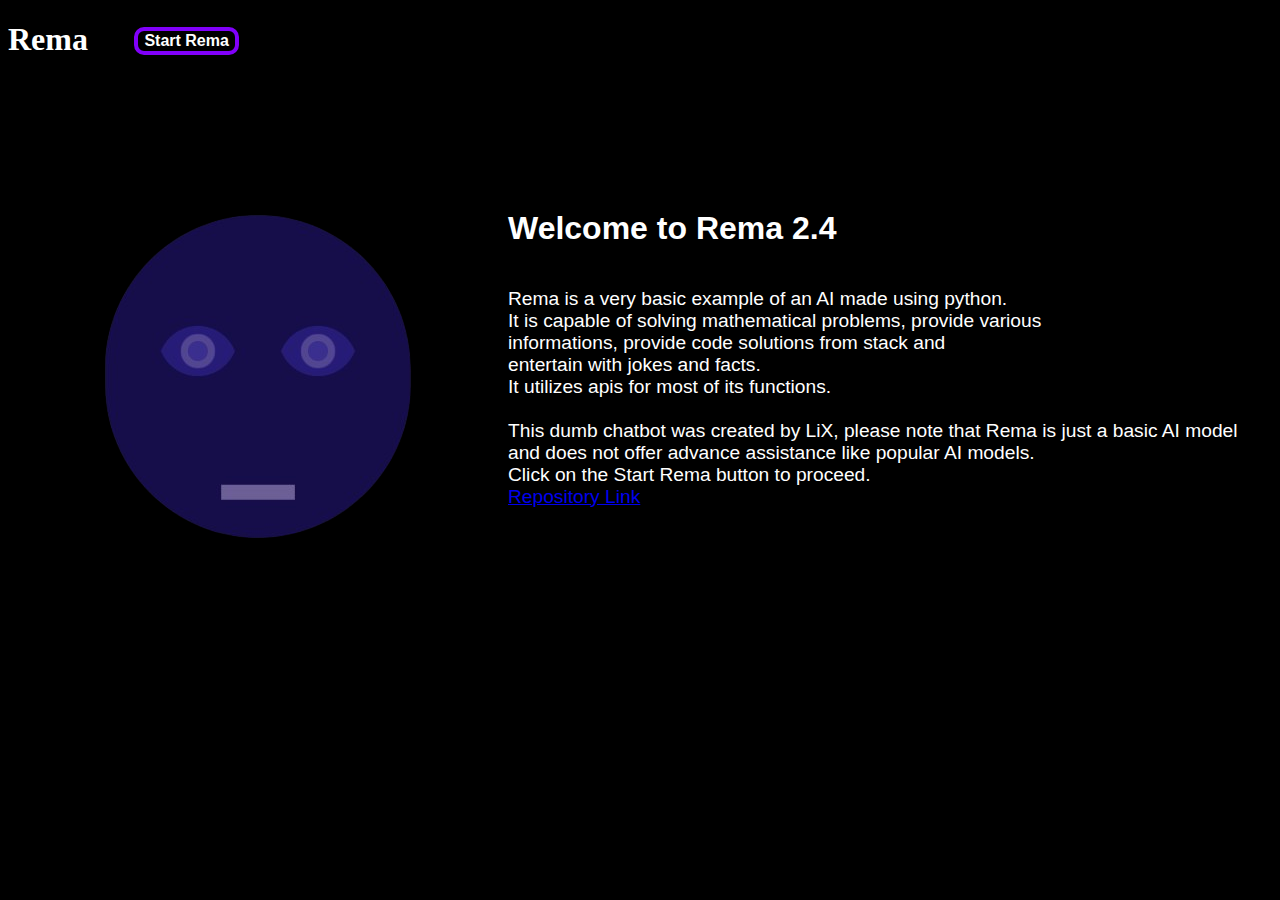
<file: index.html>
<!DOCTYPE html>
<html>
<head>
    <title>Rema</title>
</head>
<body>
    <h1 id="Heading" style="color: white;">Rema</h1>
    <button id="start" class="start" onclick="loadRema();">Start Rema</button>
    <button id="convMode" class="convMode" onclick="conversMode()">Conversation Mode</button>
    <iframe id="screen" scrolling="no" style="display: none;"></iframe>
    <div id="description" style="display: flex; align-items: center;">
        <img src="static\images\rema-1.png">
        <div style="display: flex; flex-direction: column;">
            <h1 style="color: white; font-weight: bolder; font-family: 'Franklin Gothic Medium', 'Arial Narrow', Arial, sans-serif;">Welcome to Rema 2.4</h1>
            <p style="color: white; font-size: larger; font-weight: normal; font-family: 'Franklin Gothic Medium', 'Arial Narrow', Arial, sans-serif;">
            Rema is a very basic example of an AI made using python. <br> It is capable of solving mathematical problems, provide various <br> informations, provide code solutions from stack and <br>entertain with jokes and facts.<br> It utilizes apis for most of its functions.<br><br> This dumb chatbot was created by LiX, please note that Rema is just a basic AI model and does not offer advance assistance like popular AI models.
            <br>
            Click on the Start Rema button to proceed.
            <br>
            <a href="https://github.com/LiX-001/Rema">Repository Link</a>
        </div></div>
    <script src="static/scripts/rema.js"></script>
    <script>
        const start = document.getElementById("start");
        const screen = document.getElementById("screen");
        const convMode = document.getElementById("convMode");

        function InAudio(audio, delay) {
                setTimeout(function() {
                    audio.volume = 1.0
                    audio.play();
                }, delay)
            }
    
        function turnoffscreen() {
            screen.style.display = "none";
            convMode.style.display = 'none';
        }
        function loadRema() {
            if (start.textContent === "Start Rema") {
                var audio = new Audio("static/audios/Intro_Starting Screen.mp3");
                screen.style.display = "block";
                screen.src = "static/animations/intro.html";
                start.textContent = "Stop Rema";
                InAudio(audio, 2 * 1000);
                convMode.style.display = 'block';
            } else {
                var audio = new Audio("static/audios/Outro Screen.mp3");
                InAudio(audio, 1000);
                screen.src = "static/animations/outro.html";
                start.textContent = "Start Rema";
                setTimeout(turnoffscreen, 5000)
            }
        };

        function conversMode() {
            if (convMode.textContent === "Conversation Mode") {
                screen.style.display = "block";
                screen.src = "https://lix.pythonanywhere.com/";
                convMode.textContent = "Manual Mode";
            } else if (convMode.textContent === "Manual Mode") {
                screen.src = "https://lix.pythonanywhere.com/rema";
                convMode.textContent = "Conversation Mode";
            }
        };
    </script>
    <style>
        body {
            background-color: black;
        }
        .start {
            border: 4px solid rgb(129, 0, 250);
            border-radius: 10px;
            background-color: rgb(0, 0, 0);
            font-size: medium;
            font-weight: bold;
            color: white;
            display: flex;
            position: relative;
            left: 10%;
            top: -1.4cm;
        }
        .convMode {
            border: 4px solid rgb(129, 0, 250);
            border-radius: 10px;
            background-color: rgb(0, 0, 0);
            font-size: medium;
            font-weight: bold;
            color: white;
            display: flex;
            position: relative;
            left: 80%;
            top: -2cm;
            display: none;
        }
        #screen {
            display: none;
            width: 100%;
            height: 15.5cm;
            display: flex;
            position: relative;
            top: -1.5cm;
            border: none;
        }
        #description {
            animation: fade 5s ease-in-out 1;
        }
        @keyframes fade {
            0% {
                opacity: 0%;
            }
            100% {
                opacity: 100%;
            }
        }
    </style>
</body>
</html>
</file>
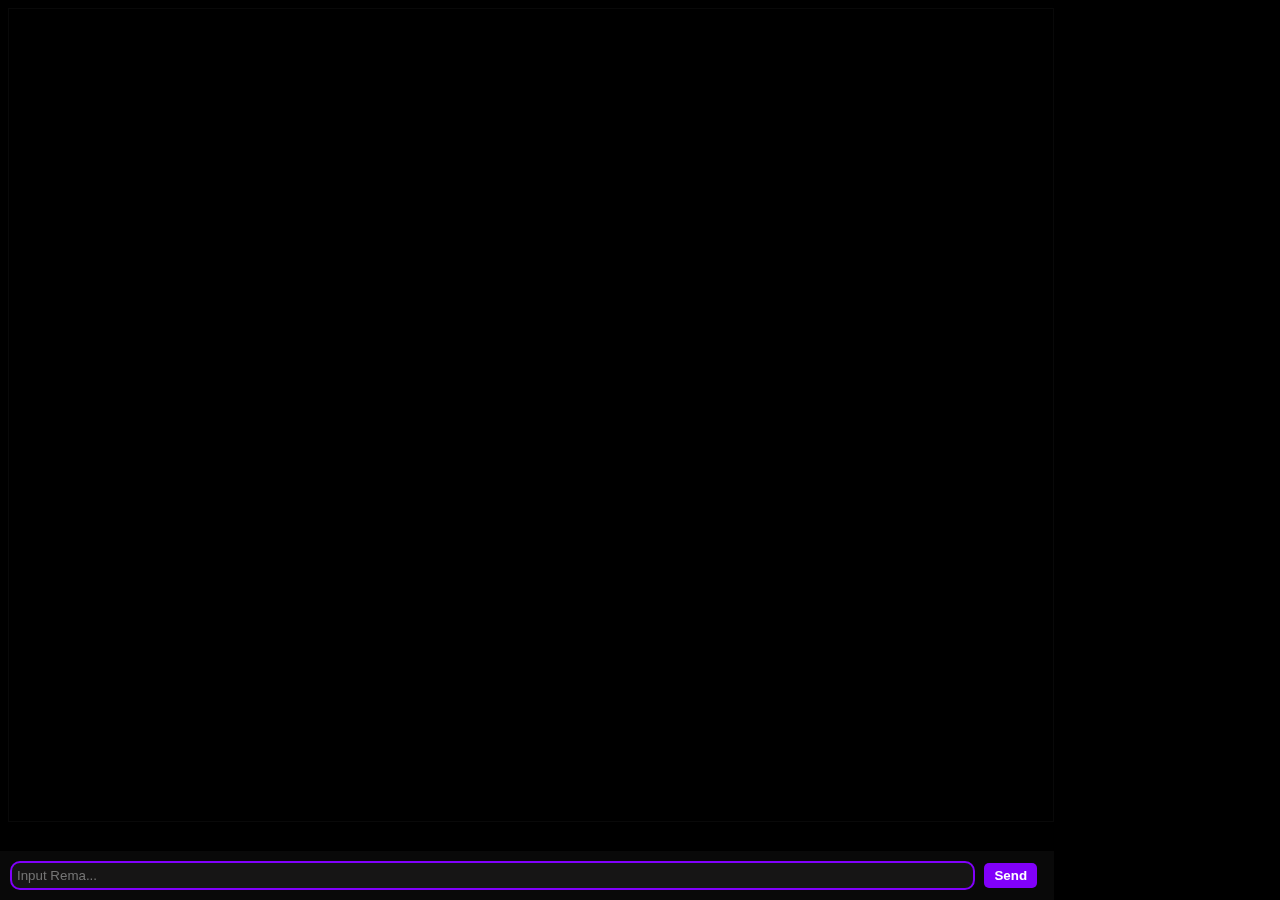
<file: templates/conversation-mode.html>
<!DOCTYPE html>
<html>
<head>
    <title>Rema - Conversation Mode</title>
    <style>
        .message-container {
            color: white;
            position: fixed;
            height: 88%;
            width: 80%;
            overflow-y: auto;
            border: 1px solid #18161663;
            padding: 10px;
        }
        .input {
            position: fixed;
            bottom: 0;
            left: 0;
            width: 80.8%;
            padding: 10px;
            background-color: #18161663;
        }
        #input-text {
            color: white;
            width: 92%;
            padding: 5px;
            border: 1px solid rgb(129, 0, 250);
            border-radius: 10px;
            border-width: 2px;
            margin-right: 5px;
            background-color: rgba(53, 51, 51, 0.295);
        }
        #submit-btn {
            padding: 5px 10px;
            background-color: rgb(129, 0, 250);
            color: white;
            font-weight: bold;
            border: none;
            border-radius: 5px;
            cursor: pointer;
        }
    </style>
</head>
<body bgcolor="black">
    <div class="message-container" id="message-container">
    </div>
    <div class="input">
        <input type="text" id="input-text" placeholder="Input Rema...">
        <button id="submit-btn">Send</button>
    </div>

    <script>
        document.addEventListener('DOMContentLoaded', function() {
            var submitBtn = document.getElementById('submit-btn');
            submitBtn.addEventListener('click', function() {
                var userInput = document.getElementById('input-text').value;
                displayMessage(userInput);
                sendMessage(userInput);
                userInput.value = ""
            });
            var inputText = document.getElementById("input-text");
            inputText.addEventListener("keypress", function(event) {
                if (event.keyCode === 13) {
                    var userInput = document.getElementById('input-text').value;
                    displayMessage(userInput);
                    sendMessage(userInput);
                    userInput.value = "";
                }
            });

            function sendMessage(userInput) {
                var xhr = new XMLHttpRequest();
                xhr.open('POST', '/conversation', true);
                xhr.setRequestHeader('Content-Type', 'application/x-www-form-urlencoded');
                xhr.onreadystatechange = function() {
                    if (xhr.readyState == 4 && xhr.status == 200) {
                        var response = JSON.parse(xhr.responseText);
                        displayReply(response.output);
                    }
                };
                xhr.send('user_input=' + encodeURIComponent(userInput));
            }

            function displayMessage(userInput) {
                var messageContainer = document.getElementById('message-container');
                var userDiv = document.createElement('div');
                var username = document.createElement('p');
                username.textContent = "You";
                username.style.fontWeight = 'bold';
                var userquery = document.createElement('p');
                userquery.textContent = userInput;
                userDiv.appendChild(username);
                userDiv.appendChild(userquery);
                messageContainer.appendChild(userDiv);
            }
            function displayReply(remaResponse) {
                var messageContainer = document.getElementById('message-container');
                var remaDiv = document.createElement('div');
                var rema = document.createElement('p');
                rema.textContent = "Rema";
                rema.style.fontWeight = 'bold';
                var reply = document.createElement('p');
                reply.textContent = remaResponse;
                remaDiv.appendChild(rema);
                remaDiv.appendChild(reply);
                var reply = document.createElement('p');
                reply.textContent = remaResponse;
                messageContainer.appendChild(remaDiv);
                messageContainer.scrollTop = messageContainer.scrollHeight;
            }
        });
    </script>
</body>
</html>
</file>
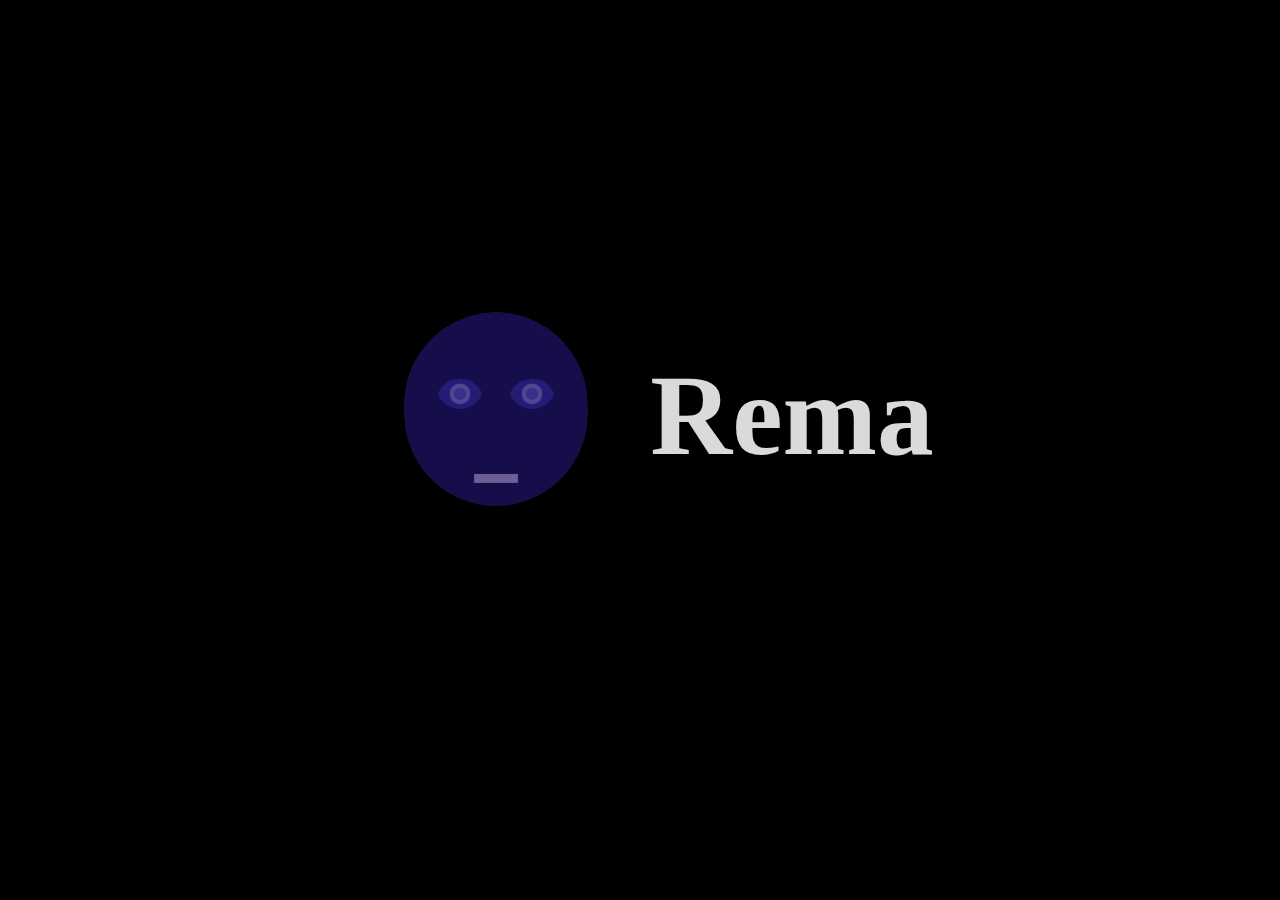
<file: static/animations/outro.html>
<!DOCTYPE html>
<html lang="en">
<head>
  <meta charset="UTF-8">
  <title>Rema</title>
  <link rel="stylesheet" href="styles.css">
</head>
<body>
  <div class="outro">
    <img src="../images/rema-1.png" alt="Rema" class="outro-image">
    <div class="outro-text">
      <h1 id="rema-out">Rema</h1>
    </div>
  </div>
  <script src="script.js"></script>
</body>
</html>
</file>
<file: static/animations/styles.css>
body {
    margin: 0;
    padding: 0;
    display: flex;
    justify-content: center;
    align-items: center;
    height: 100vh;
    background-color: #000000;
  }
  
  .intro {
    text-align: center;
    opacity: 0;
    animation: introAnimation 5s forwards;
  }

  @keyframes introAnimation {
    0% {
      opacity: 0;
    }
    100% {
      opacity: 1;
    }
  }
  
  .intro-image {
    max-width: 300px;
    opacity: 0;
    animation: fadeInImage 2s 1s forwards;
  }
  @keyframes fadeInImage {
    0% {
      opacity: 0;
    }
    100% {
      opacity: 1;
    }
  }
  
  .intro-text {
    display: inline-block;
    opacity: 0;
    animation: slideInText 2s 2s forwards;
  }
  #rema {
    font-size: 3cm;
    font-weight: 9000;
    color: rgba(255, 255, 255, 0.856);
    display: flex;
    position: relative; top: 0.7cm;
  }

  @keyframes slideInText {
    0% {
      opacity: 0;
      transform: translateX(100%);
    }
    100% {
      opacity: 1;
      transform: translateX(0%);
    }
  }
  
  #sub {
    font-size: large;
    font-weight: bold;
    color: rgba(255, 255, 255, 0.753);
    position: relative;
    top: -2cm;
    left: 1.7cm;
    max-width: 300px;
    opacity: 0;
    animation: fadeInSub 2s forwards;
    animation-delay: 4s; /* Delay the start of the animation for 2 seconds */
  }
  
  @keyframes fadeInSub {
    0% {
      opacity: 0;
    }
    100% {
      opacity: 1;
    }
  }


  /* Outro */

  .outro-image {
    max-width: 300px;
    opacity: 1;
    animation: fadeOut 2s 1s forwards;
    animation-delay: 2s;
  }
  .outro-text {
    display: inline-block;
    opacity: 1;
    animation: fadeOut 2s 2s forwards;
    animation-delay: 2s;
  }
  #rema-out {
    font-size: 3cm;
    font-weight: 9000;
    color: rgba(255, 255, 255, 0.856);
    display: flex;
    position: relative; top: -2.5cm;
  }
  @keyframes fadeOut {
    0% {
      opacity: 1;
    }
    100% {
      opacity: 0;
    }
  }
</file>
